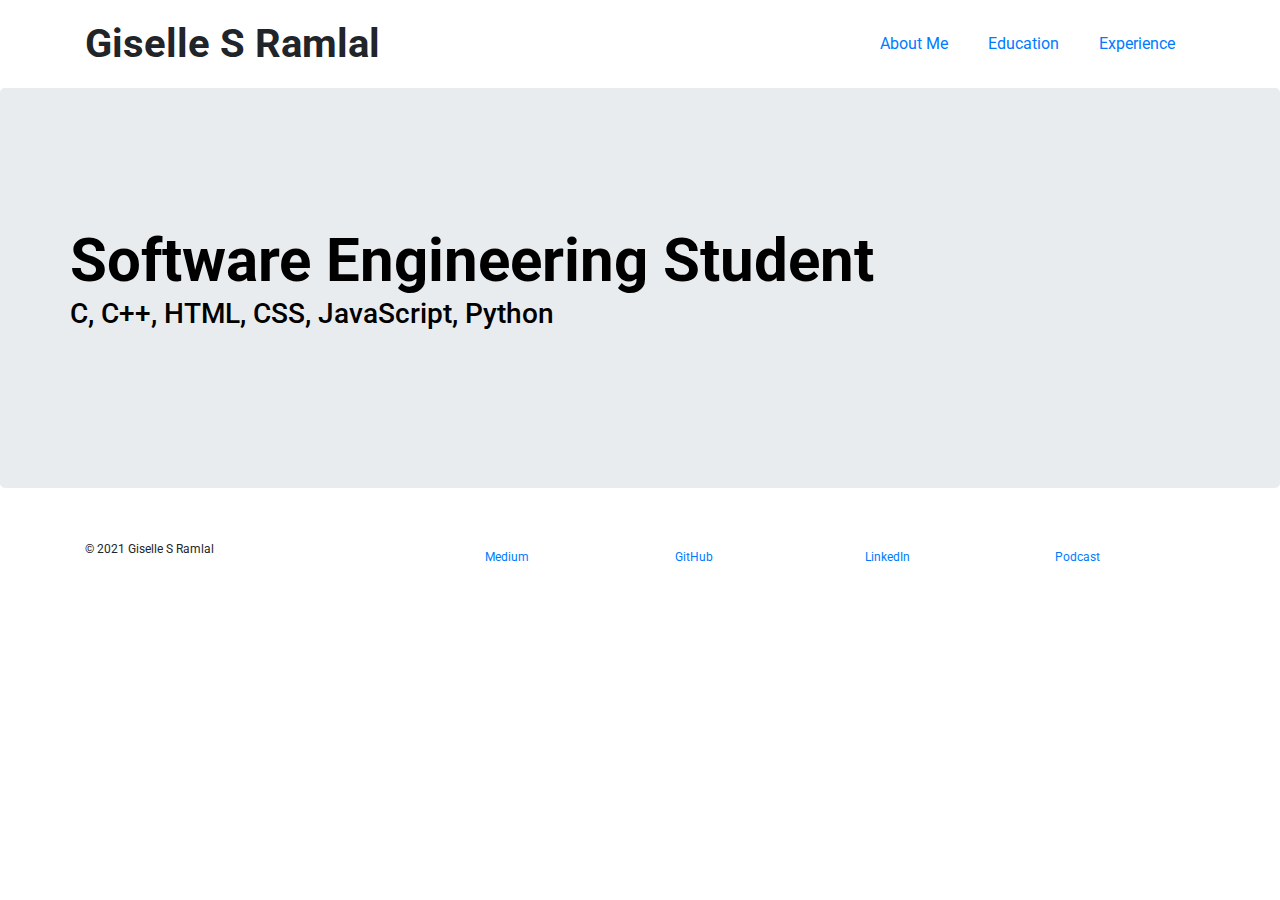
<file: index.html>
<!DOCTYPE html>
<html lang="en">
  <head>
    <title>My Personal Portfolio</title>
    <meta charset="utf-8" />
    <link rel="stylesheet" href="https://stackpath.bootstrapcdn.com/bootstrap/4.3.1/css/bootstrap.min.css" integrity="sha384-ggOyR0iXCbMQv3Xipma34MD+dH/1fQ784/j6cY/iJTQUOhcWr7x9JvoRxT2MZw1T" crossorigin="anonymous">
    <link href='https://fonts.googleapis.com/css?family=Roboto:300,400,700' rel='stylesheet' type='text/css'>
    <link href="style.css" type="text/css" rel="stylesheet">
  </head>
  <body>
    <header class="container">
      <div class="row">
        <h1 class="col-sm-6">
          Giselle S Ramlal
        </h1>
        <nav class="col-sm-6">
          <a href="about.html">About Me</a>
          <a href="education.html">Education</a>
          <a href="experience.html">Experience</a>
          </nav>
        </div>
      </header>
      <section class="jumbotron">
        <div class="container">
          
          <div class="row">
            <h2>Software Engineering Student</h2>
            <h3>C, C++, HTML, CSS, JavaScript, Python</h3>
            </div>
        </div>
      </section>
      <footer class="container">
        <div class="row">
          <p class="col-sm-4">&copy; 2021 Giselle S Ramlal</p>
          <div class="col-sm-2">
            <a href="https://medium.com/">Medium</a>
            </div>
          <div class="col-sm-2">
            <a href="https://github.com/giselleramlal">GitHub</a>
            </div>
          <div class="col-sm-2">
            <a href="https://www.linkedin.com/in/giselle-ramlal-125867201/">LinkedIn</a>
            </div>
          <div class="col-sm-2">
            <a href="https://tunein.com/podcasts/">Podcast</a>
            </div>
          </div>
        </footer>
  </body>
</html>
</file>
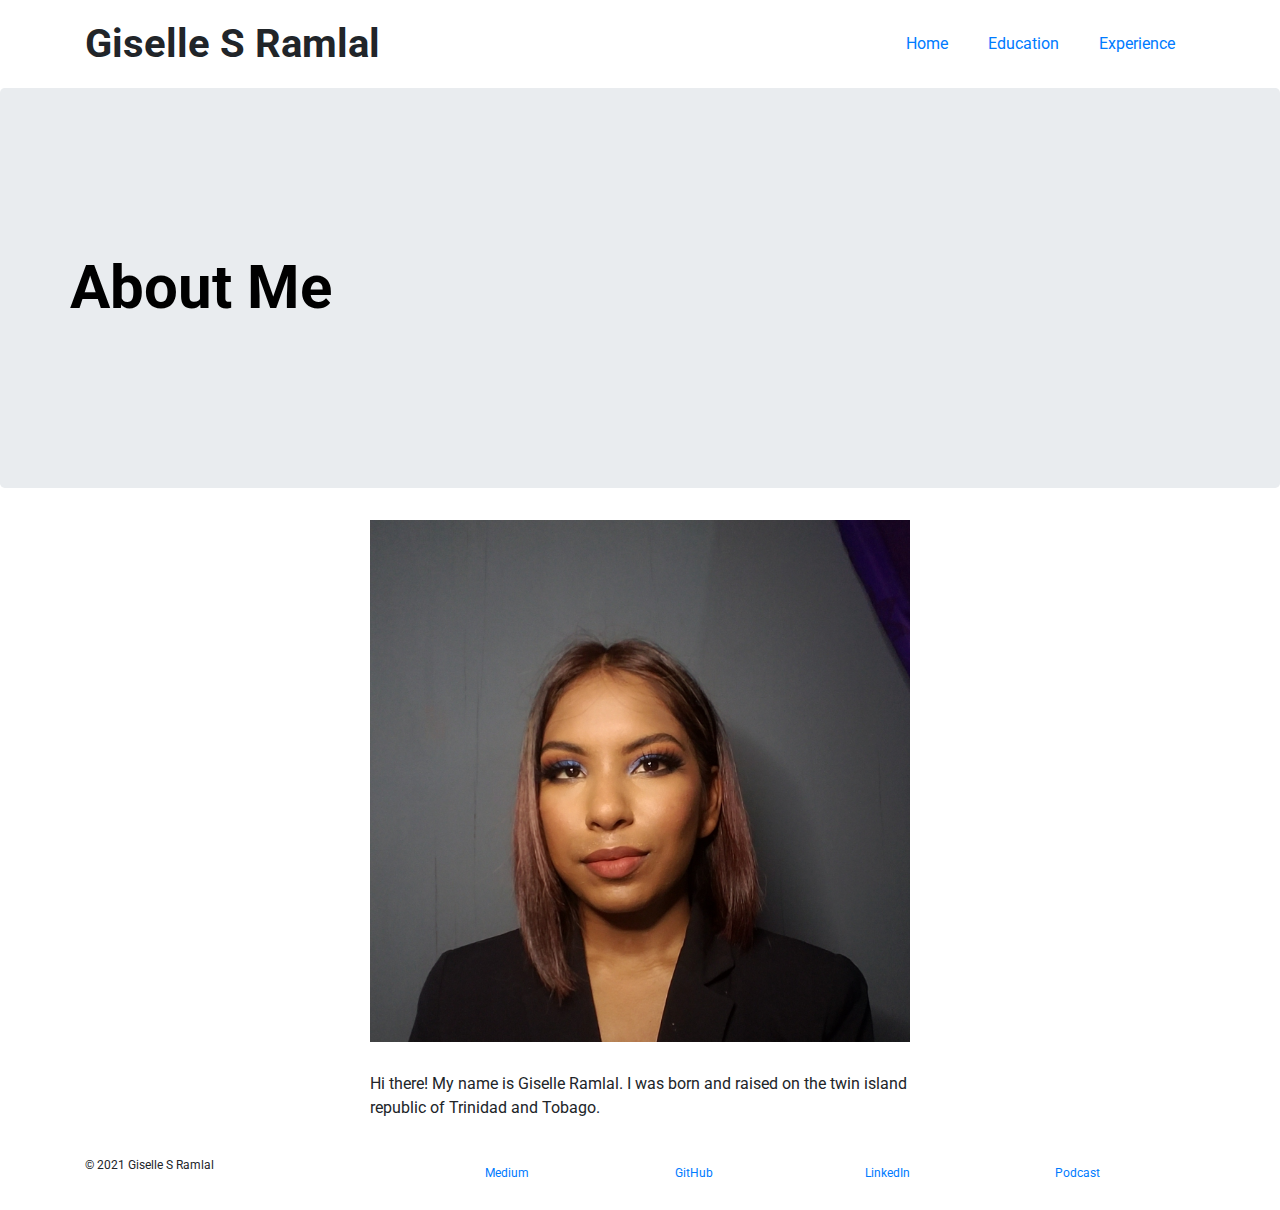
<file: about.html>
<!DOCTYPE html>
<html lang="en">
  <head>
    <title>My Personal Portfolio</title>
    <meta charset="utf-8" />
    <link rel="stylesheet" href="https://stackpath.bootstrapcdn.com/bootstrap/4.3.1/css/bootstrap.min.css" integrity="sha384-ggOyR0iXCbMQv3Xipma34MD+dH/1fQ784/j6cY/iJTQUOhcWr7x9JvoRxT2MZw1T" crossorigin="anonymous">
    <link href='https://fonts.googleapis.com/css?family=Roboto:300,400,700' rel='stylesheet' type='text/css'>
    <link href="style.css" type="text/css" rel="stylesheet">
  </head>
  <body>
    <header class="container">
      <div class="row">
        <h1 class="col-sm-6">
          Giselle S Ramlal
        </h1>
        <nav class="col-sm-6">
          <a href="index.html">Home</a>
          <a href="education.html">Education</a>
          <a href="experience.html">Experience</a>
          </nav>
        </div>
      </header>
      <section class="jumbotron">
        <div class="container">
          <div class="row">
            <h2>About Me</h2>
            </div>
        </div>
      </section>
      <section class="container">
        <div class="row justify-content-center">
          <div class="col-sm-6">
            <img src="aboutme.jpg"> <!--pic of me-->
            <p>Hi there! My name is Giselle Ramlal. I was born and raised on the twin island republic of Trinidad and Tobago.</p>
            <div>
          </div>
        </section>
        <footer class="container">
        <div class="row">
          <p class="col-sm-4">&copy; 2021 Giselle S Ramlal</p>
          <div class="col-sm-2">
            <a href="https://medium.com/">Medium</a>
            </div>
          <div class="col-sm-2">
            <a href="https://github.com/">GitHub</a>
            </div>
          <div class="col-sm-2">
            <a href="https://www.linkedin.com/">LinkedIn</a>
            </div>
          <div class="col-sm-2">
            <a href="https://tunein.com/podcasts/">Podcast</a>
            </div>
          </div>
        </footer>
  </body>
</html>
</file>
<file: style.css>
body {
  font-family: Roboto, sans-serif;
  background-image: url('https://content.codecademy.com/courses/learn-css-selectors-visual-rules/hypnotize_bg.png');
}

header {
  padding: 20px 0;
}

header .row,
footer .row {
  display: flex;
  align-items: center;
}

h1 {
  font-weight: 700;
  margin: 0;

}

nav {
  display: flex;
  justify-content: flex-end;
}

a {
  padding: 0 20px;
  margin: 0;
}

.jumbotron {
  display: flex;
  align-items: center;
  background-image: url('https://content.codecademy.com/projects/personal_portfolio/background.jpeg');
  background-size: cover;
  color: white;
  height: 400px;
}

.jumbotron h2 {
  font-size: 60px;
  font-weight: 700;
  margin: 0;
  color: black;
}

.jumbotron h3 {
  margin: 0 0 20px;
  color: black;
}

section .row img {
  margin: 0 0 30px;
  width: 100%;
}

.col-md-6 {
  margin: 0 0 30px;
}

.btn.btn-primary {
  border-radius: 2px;
  border: 0px;
  color: #fbd1d5;
  background-color: #ffffff;
}

.btn.btn-primary:hover {
  color: #ffffff;
  background-color: #fbd1d5;
}

.btn-secondary {
  background-color: #2a70e0;
  color: #ffffff;
  margin: 0 0 30px;
}

.portrait {
  width:  350px;
  height: 300px;
}

figure img {
  width: 100%;
  height: auto;
}

figure {
  margin-bottom: 30px;
}

footer {
  font-size: 12px;
  padding: 20px 0;
}

footer .col-sm-8 {
  display: flex;
  justify-content: flex-end;
}

footer ul {
  list-style: none;
}
</file>
